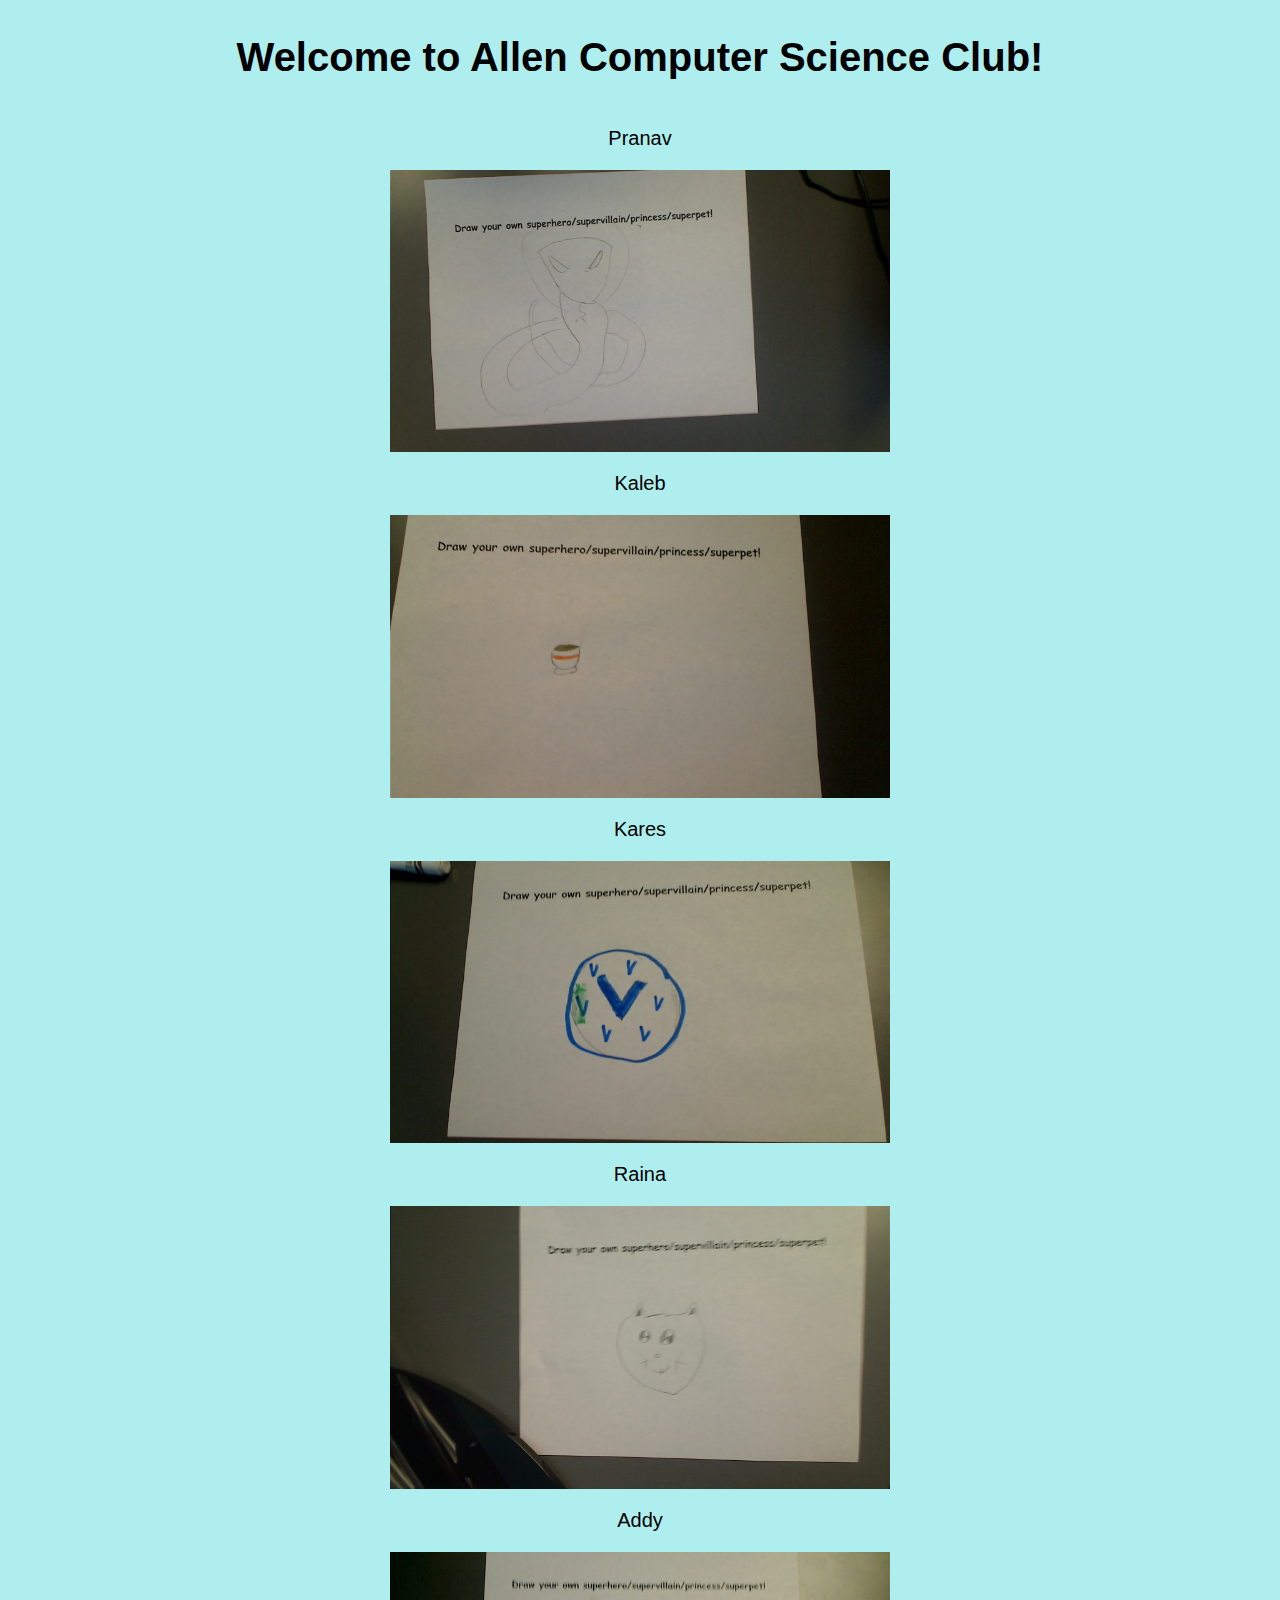
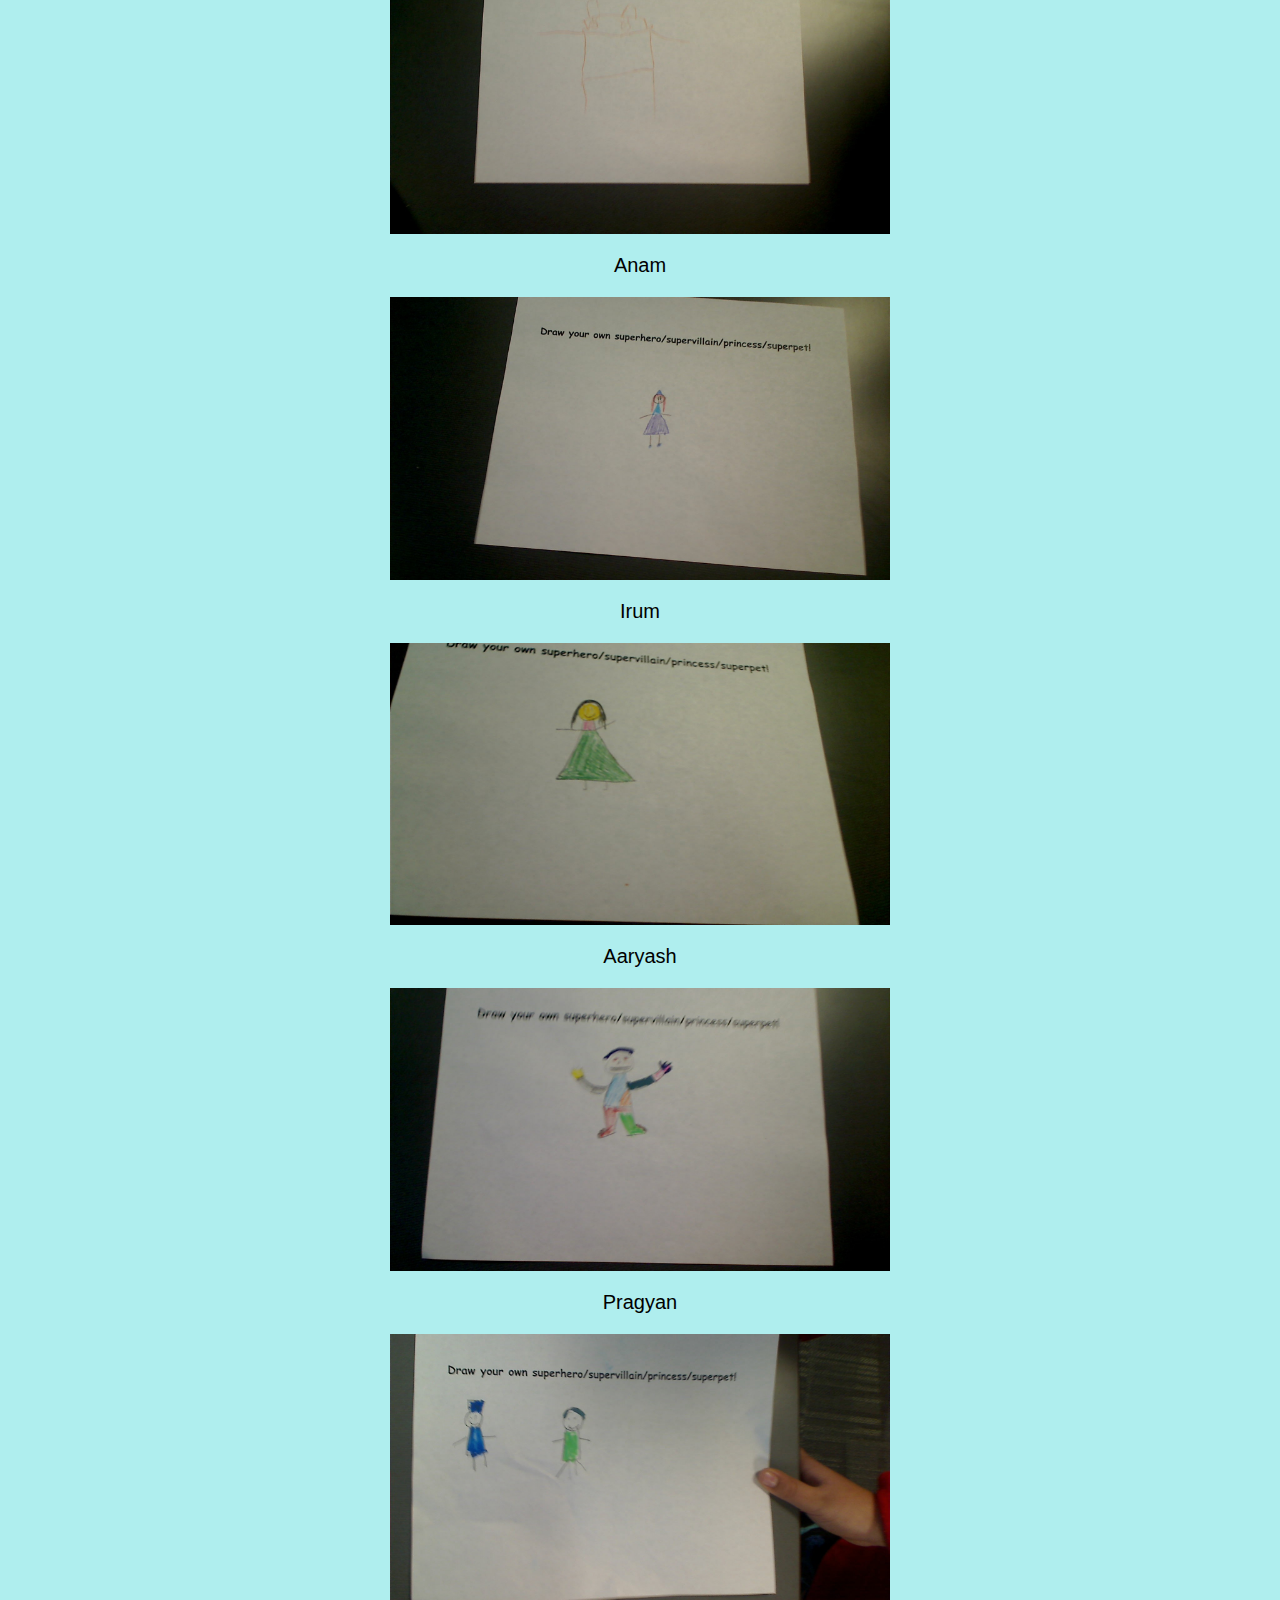
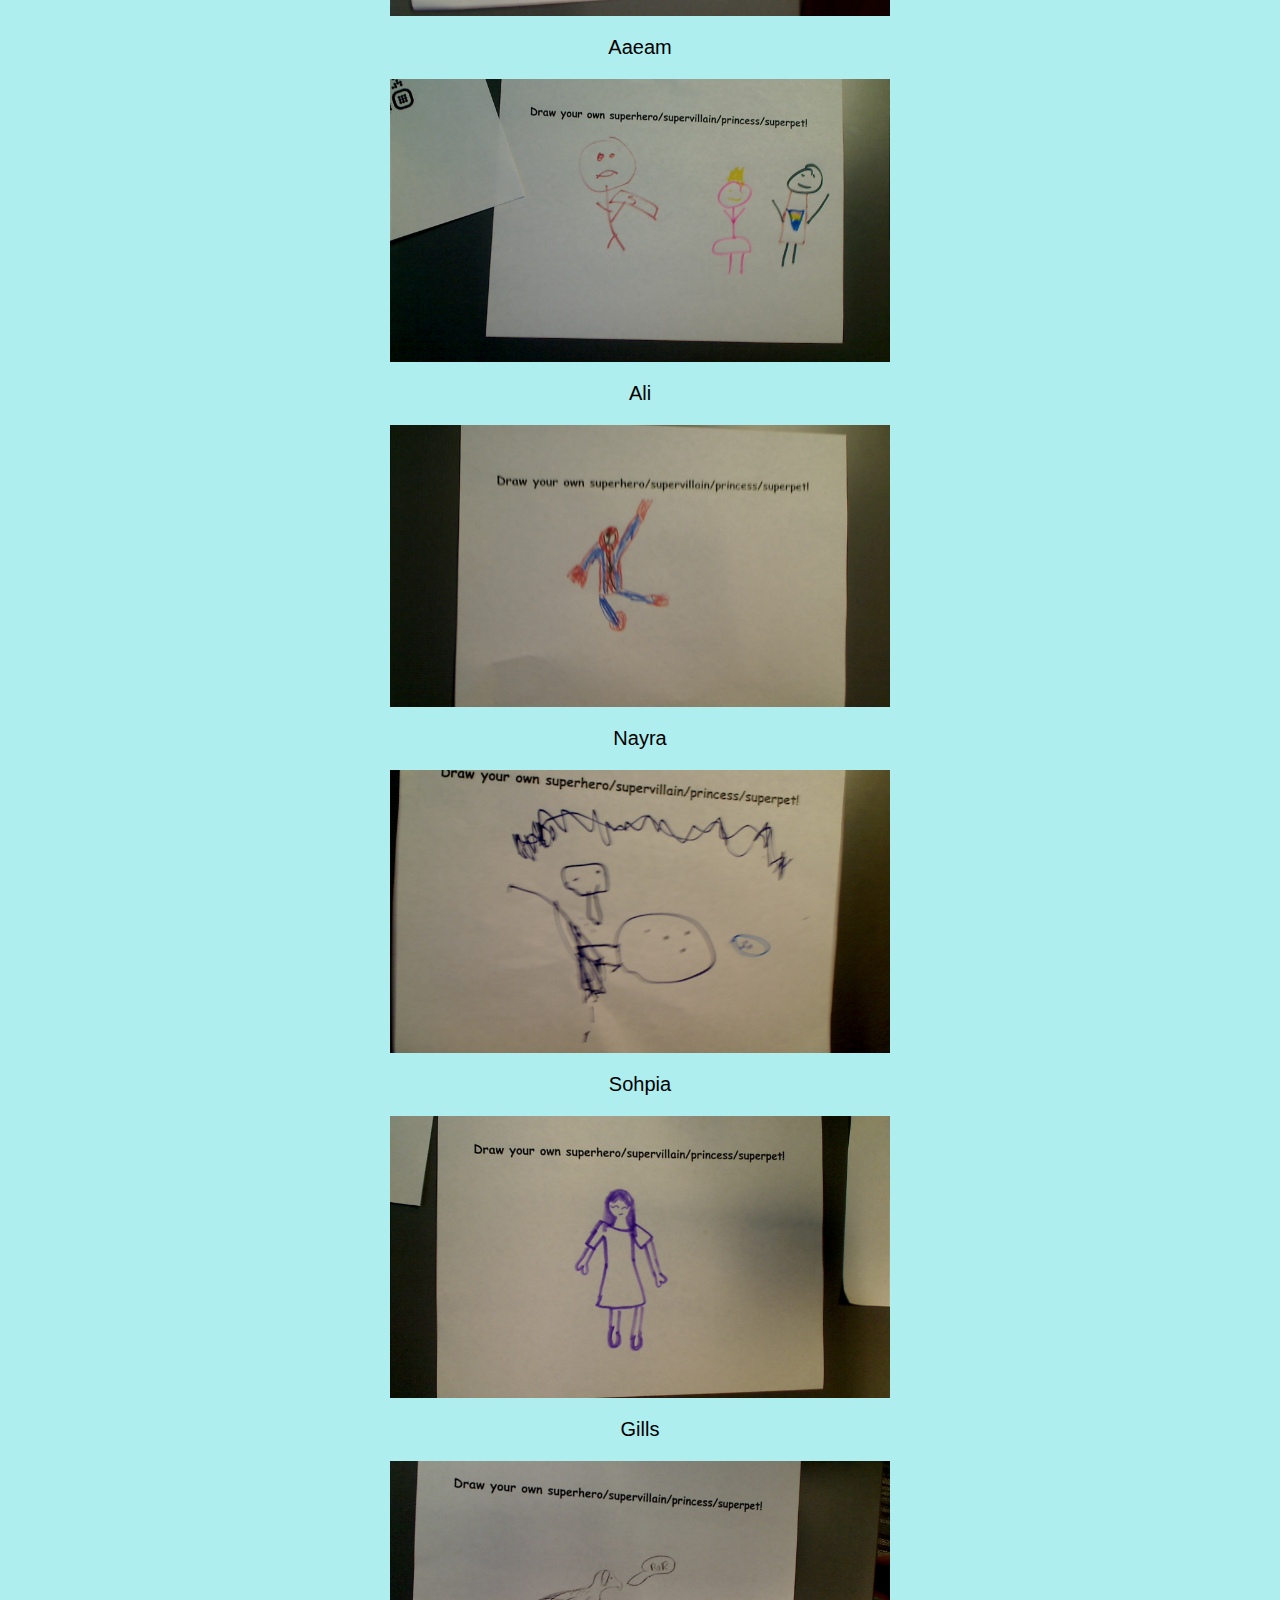
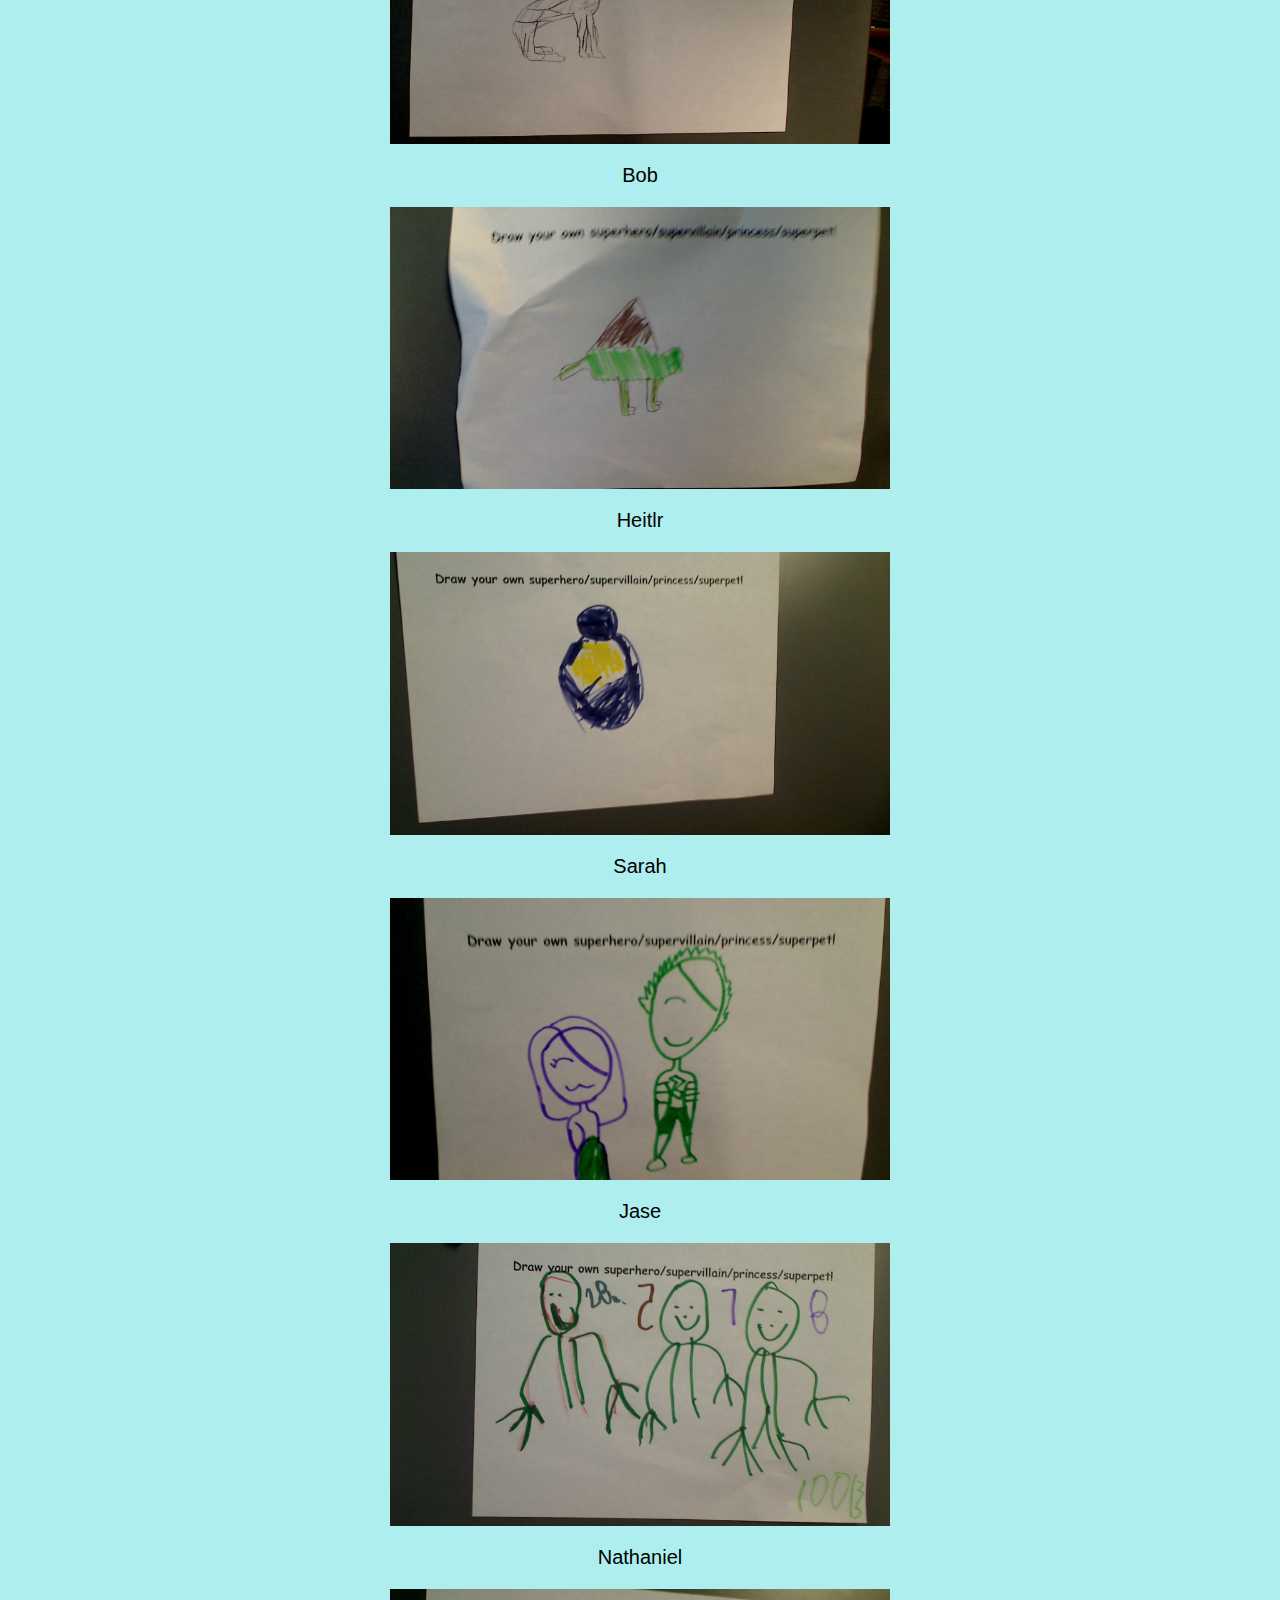
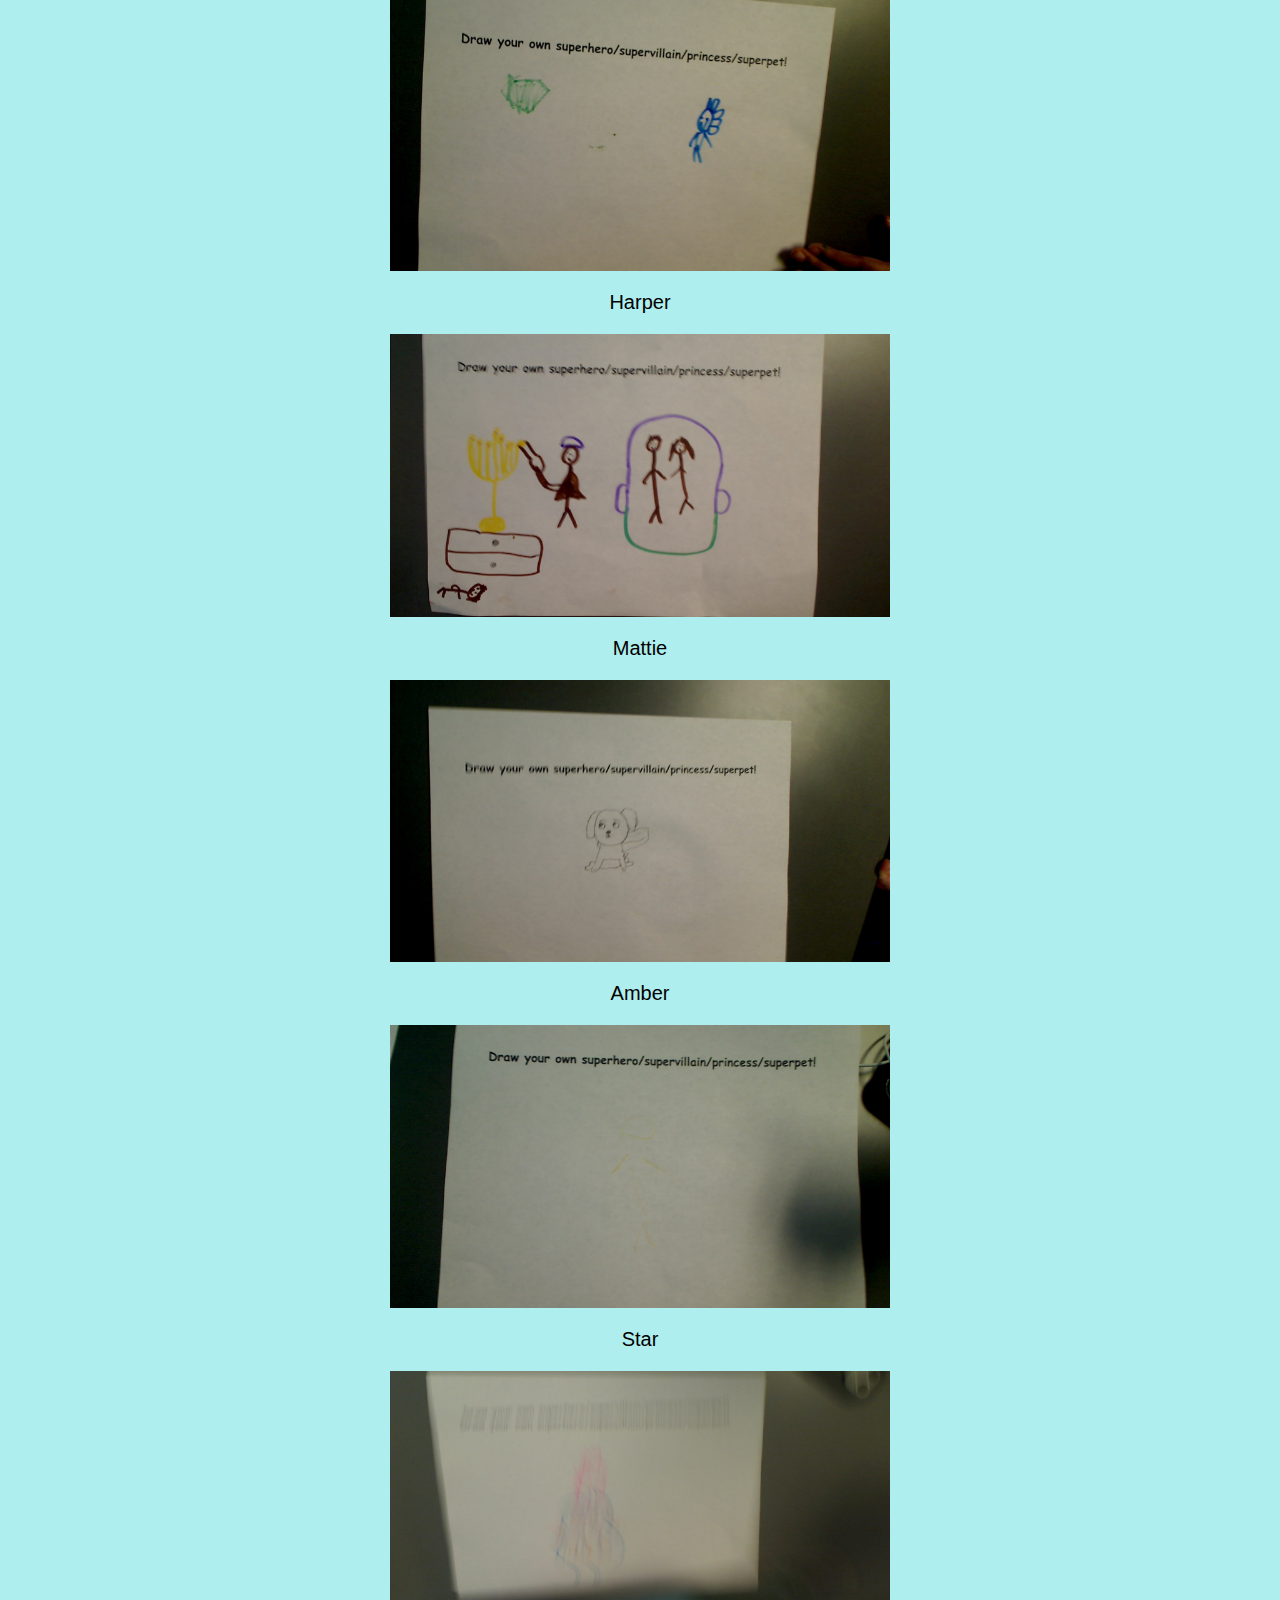
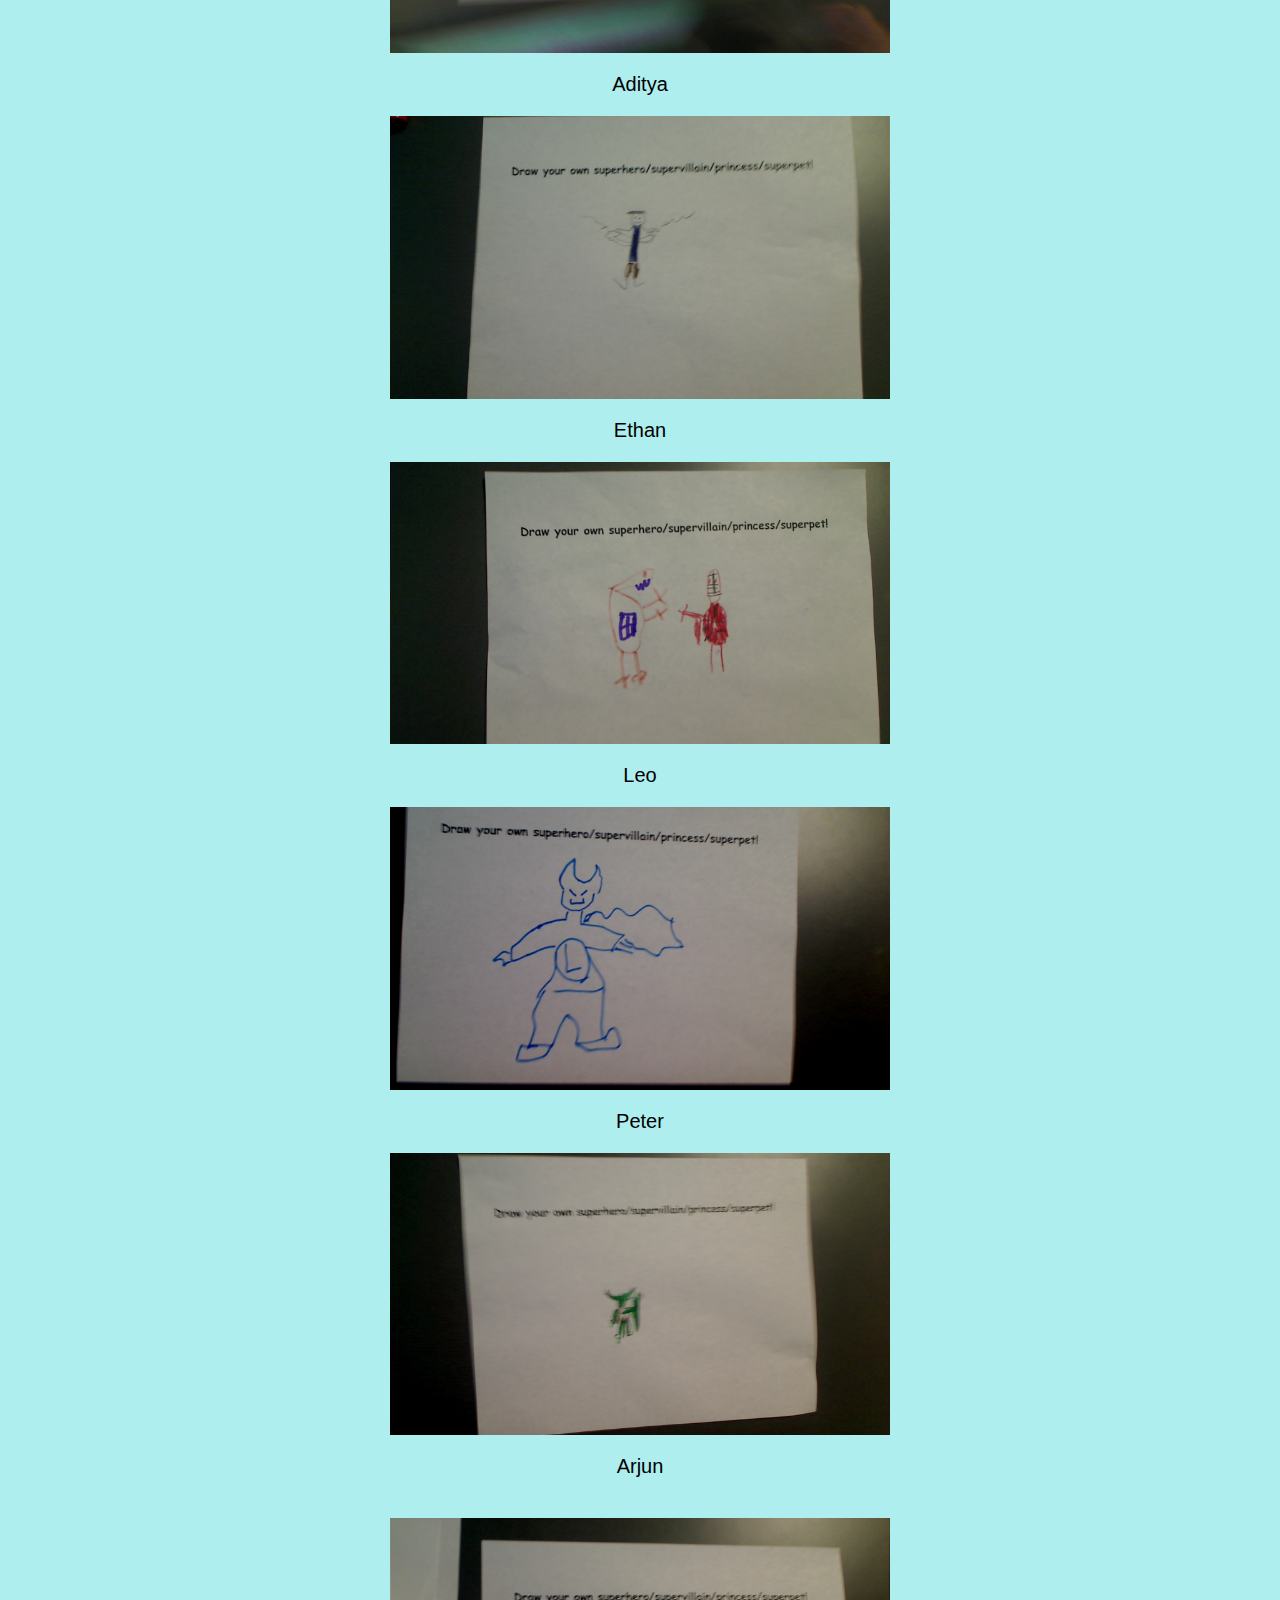
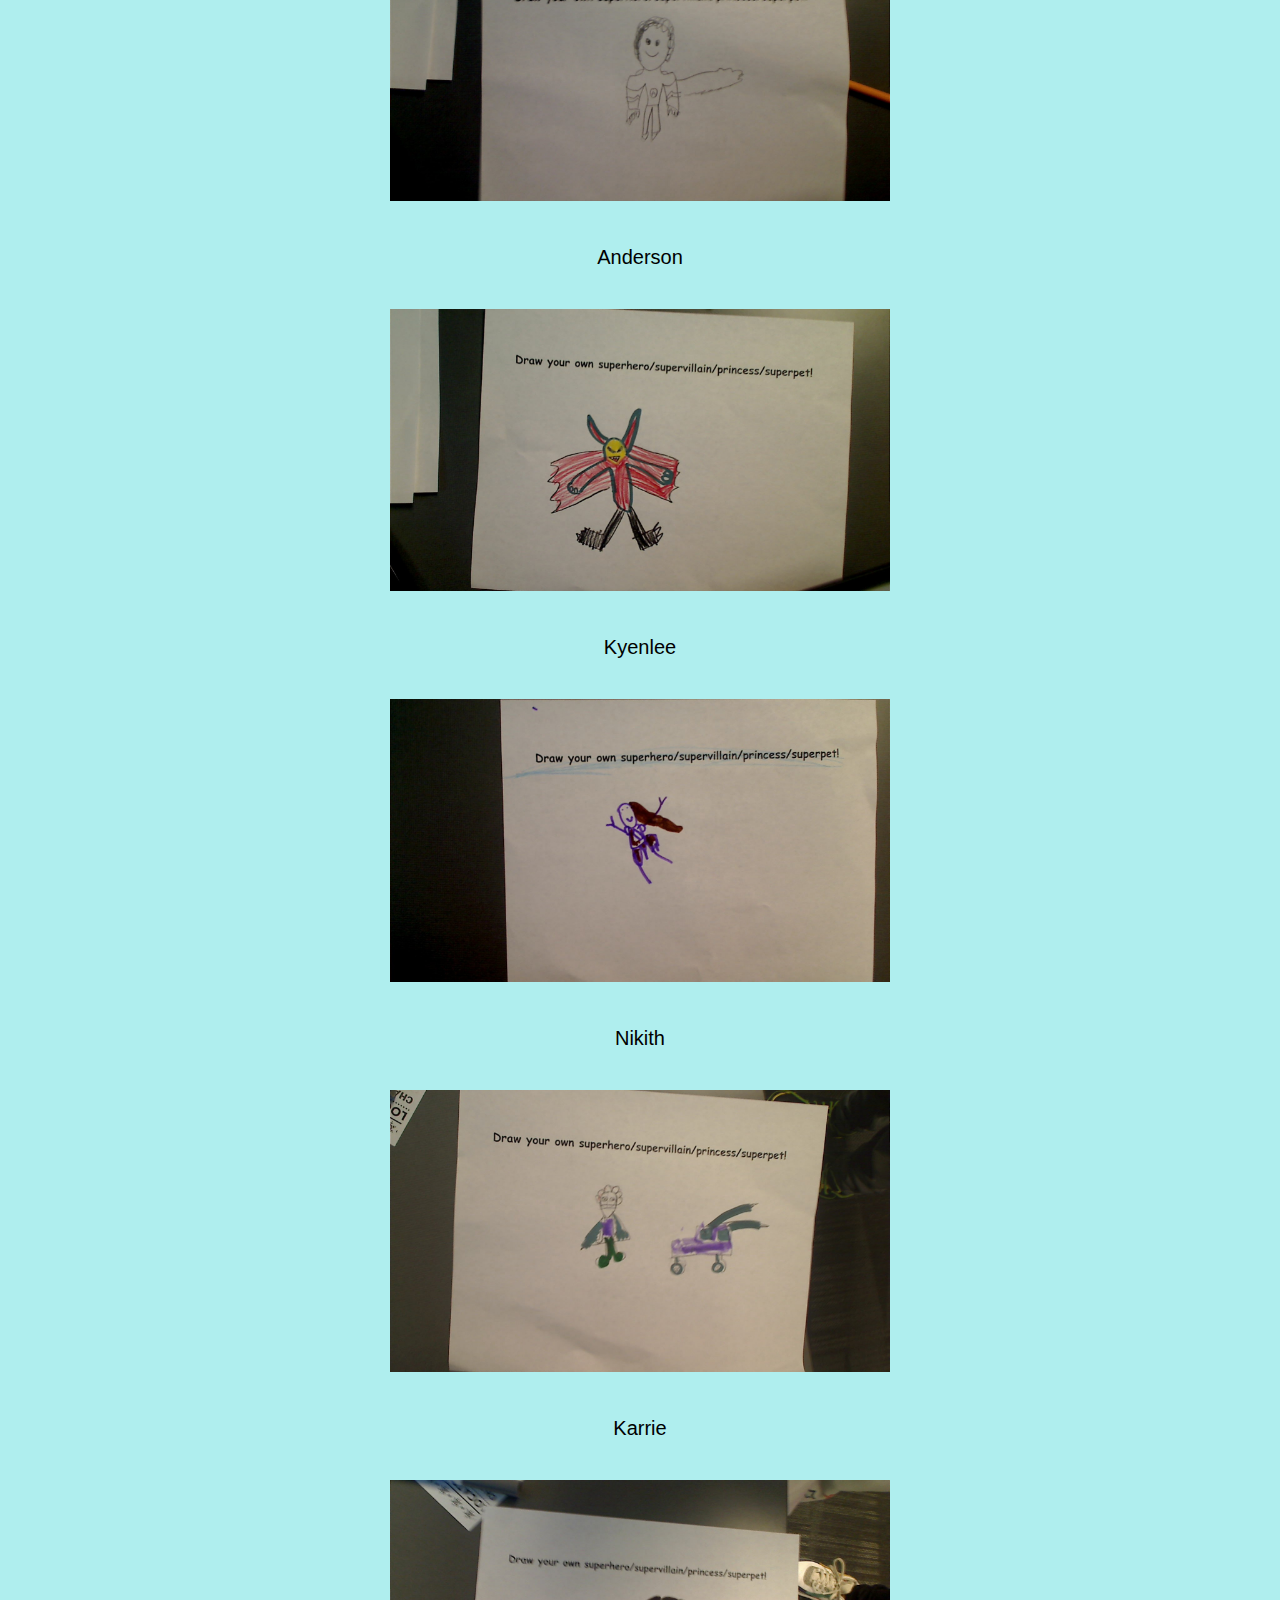
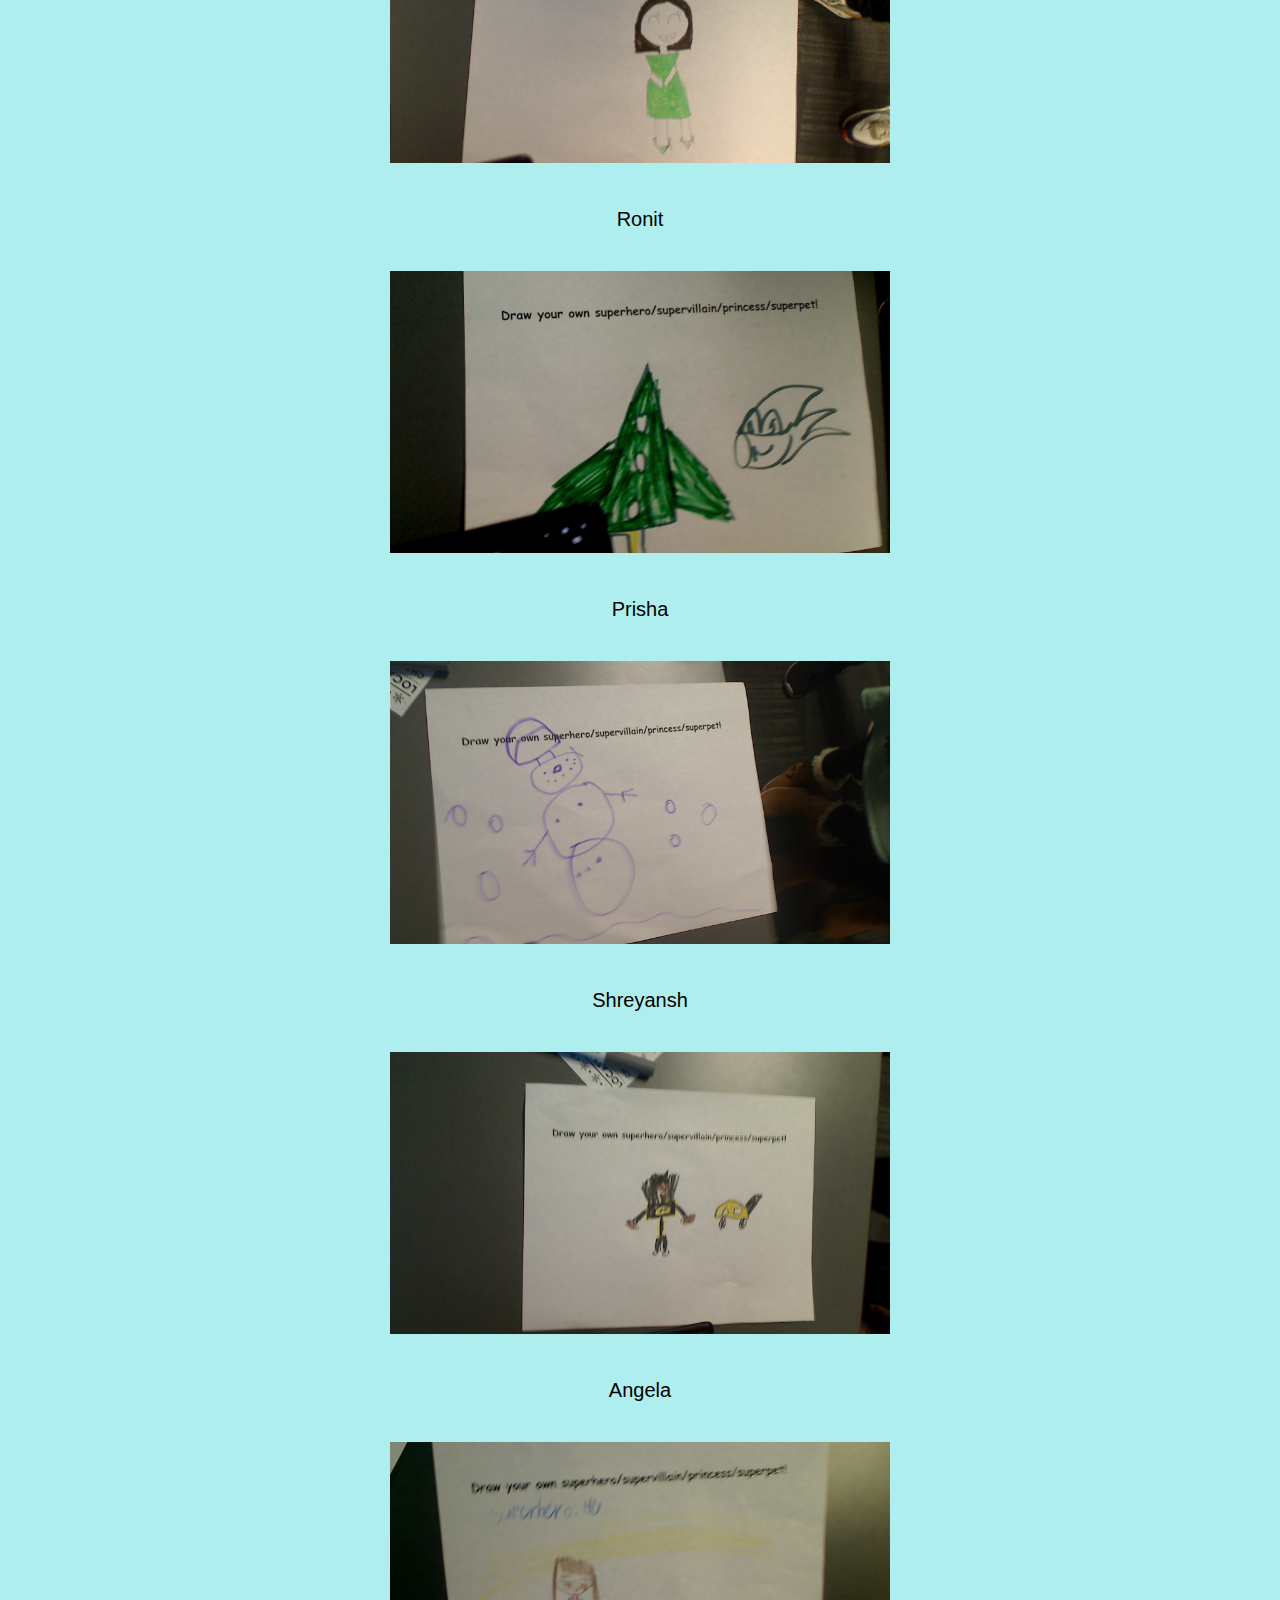
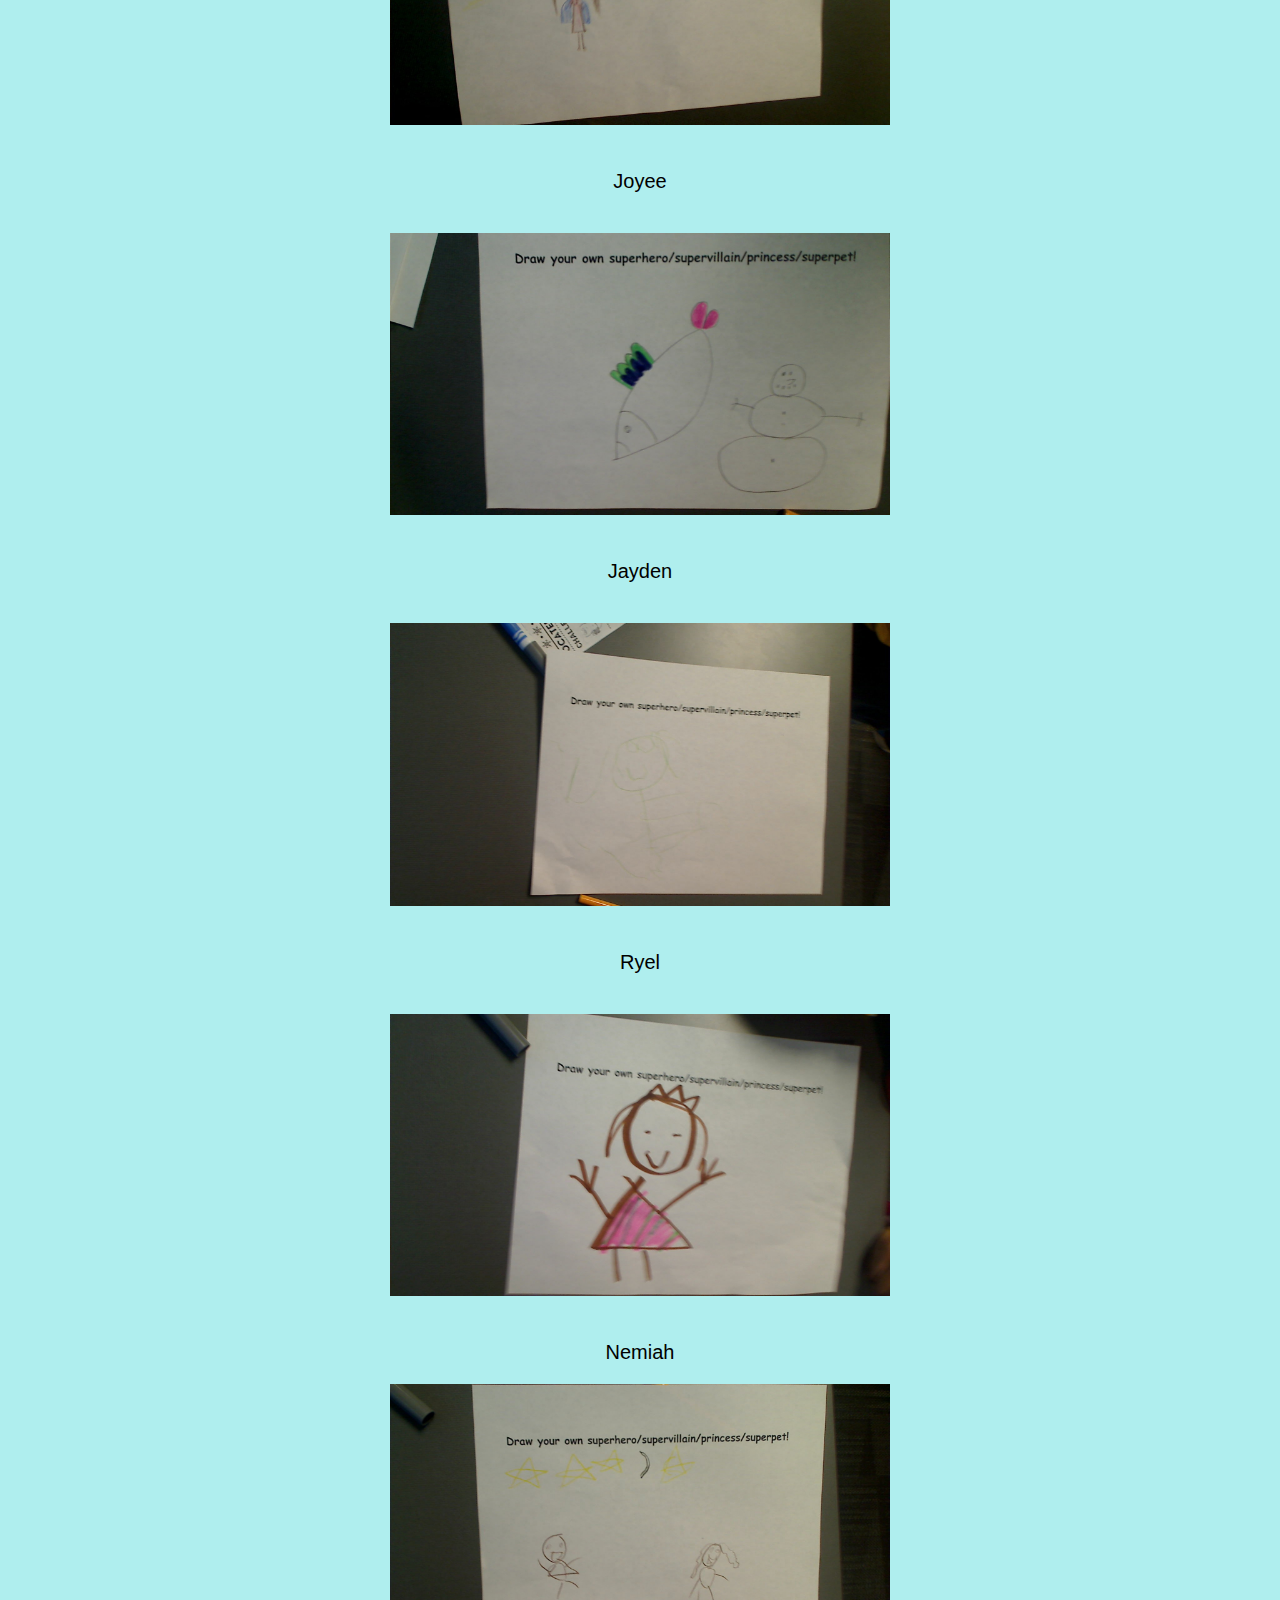
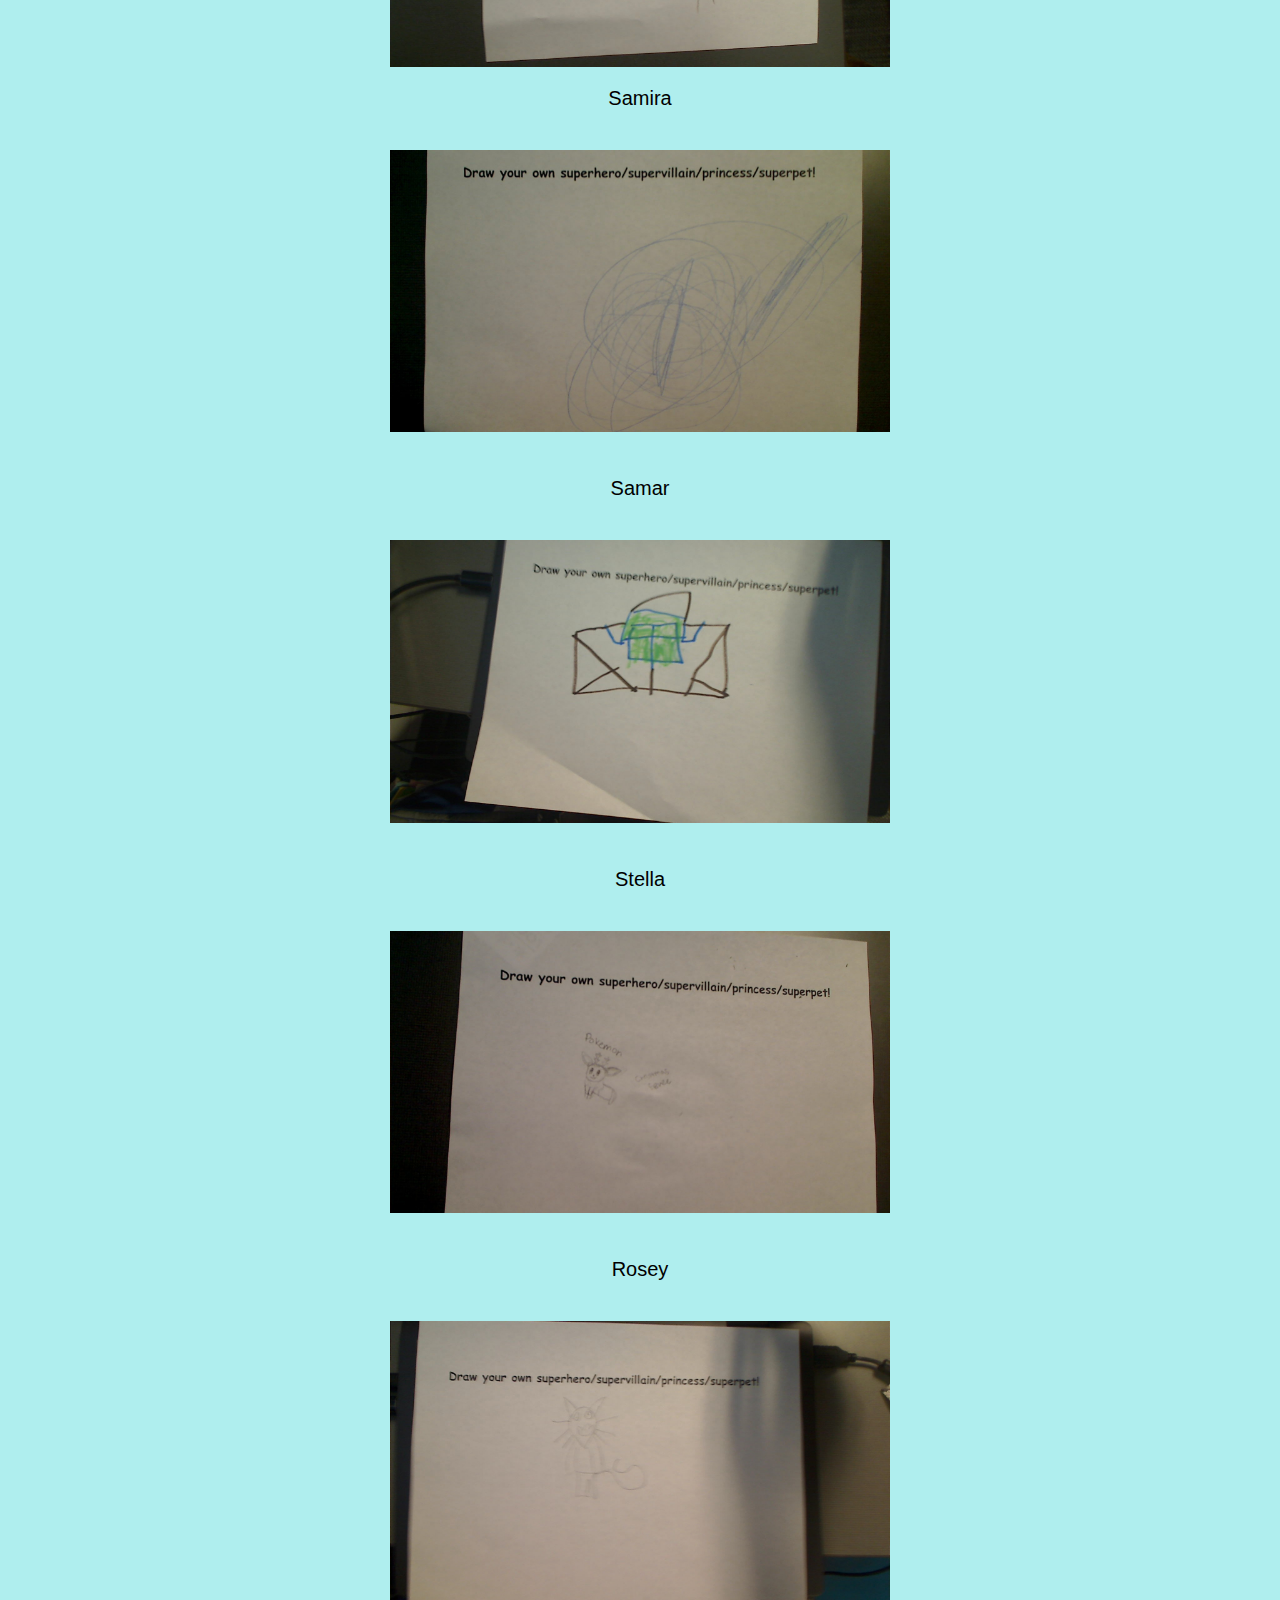
<file: index.html>
<!DOCTYPE html>
<html>
<head>
<meta charset='utf-8'/>
<title>Page Title</title>
<link rel= 'stylesheet' href='styles.css'>
</head>
<body>
<div class= 'container'>
    <h1>Welcome to Allen Computer Science Club!</h1>
    <p>Pranav</p>
    <img src="Pranav.jpg">
    <p>Kaleb</p>
    <img src="Caleb.jpg">
    <p>Kares</p>
    <img src="Kares.jpeg">
    <p>Raina</p>
    <img src="Raina.jpg">
    <p>Addy</p>
    <img src="Addy.jpg">
    <p>Anam</p>
    <img src="Anan.jpg">
    <p>Irum</p>
    <img src="Irum.jpg">
    <p>Aaryash</p>
    <img src="aaryash.jpg">
    <p>Pragyan</p>
    <img src="bragyan.jpg">
    <p>Aaeam</p>
    <img src="Aaeam.jpg">
    <p>Ali</p>
    <img src="Ali.jpg">
    <p>Nayra</p>
    <img src="Nayra.jpg">
    <p>Sohpia</p>
    <img src="sophia.jpg">
    <p>Gills</p>
    <img src="Gialls.jpg">
    <p>Bob</p>
    <img src="Bob.jpg">
    <p>Heitlr</p>
    <img src="Heitlr.jpg">
    <p>Sarah</p>
    <img src="Sarah.jpg">
    <p>Jase</p>
    <img src="Jase.jpg">
    <p>Nathaniel</p>
    <img src="Nathaniel.jpg">
    <p>Harper</p>
    <img src="Harper.jpg">
    <p>Mattie</p>
    <img src="Mattie.jpg">
    <p>Amber</p>
    <img src="Amber.jpg">
    <p>Star</p>
    <img src="star.jpg">
    <p>Aditya</p>
    <img src="Aditya.jpg">
    <p>Ethan</p>
    <img src="Ethan.jpg">
    <p>Leo
    </p>
    <img src="Leo.jpg">
    <p>Peter</p>
    <img src="Peter.jpg">
    <p>Arjun<p>
    <img src="Arjun.jpg">
    <p>Anderson<p>
    <img src="Anderson.jpg">
    <p>Kyenlee<p>
    <img src="Kyenlee.jpg">
    <p>Nikith<p>
    <img src="Nikith.jpg">
    <p>Karrie<p>
    <img src="Kariie.jpg">
    <p>Ronit<p>
    <img src="Ronit.jpg">
    <p>Prisha<p>
    <img src="Prisha.jpg">
    <p>Shreyansh<p>
    <img src="Shreyansh.jpg">
    <p>Angela<p>
    <img src="Angela.jpg">
    <p>Joyee<p>
    <img src="Joyee.jpg">
    <p>Jayden<p>
    <img src="Jayden.jpg">
    <p>Ryel<p>
    <img src="Ryel.jpg">
    <p>Nemiah</p>
    <img src="Nemiah.jpg">
    <p>Samira<p>
    <img src="Samira.jpg">
    <p>Samar<p>
    <img src="Samar.jpg">
    <p>Stella<p>
    <img src="Stella.jpg">
    <p>Rosey<p>
    <img src="Rosey.jpg">
    <p>Audrey<p>
    <img src="Audrey.jpg">
    <p>Lori<p>
    <img src="Lori.jpg">
    <p>Dylan<p>
    <img src="Dylan.jpg">
    <p>Aiden<p>
    <img src="Aiden.jpg">
    <p>Akshat<p>
    <img src="Akshat.jpg">
    <p>Emma<p>
    <img src="Emmah.jpg">
    <p>Ethan<p>
    <img src="Ethan2.jpg">
</div>  
</body>
<script>
</script>
</html>
</file>
<file: styles.css>
* {
    align-items: center;
    font-family: 'Segoe UI', Tahoma, Geneva, Verdana, sans-serif;
    background-color: paleturquoise;
}
.container{
    font-size: 20px;
    align-self: center;
    display: flex;
    flex-direction: column;
    align-content: center;
    justify-content: center;
}

img{
    width: 500px;
    height: auto;
}
</file>
